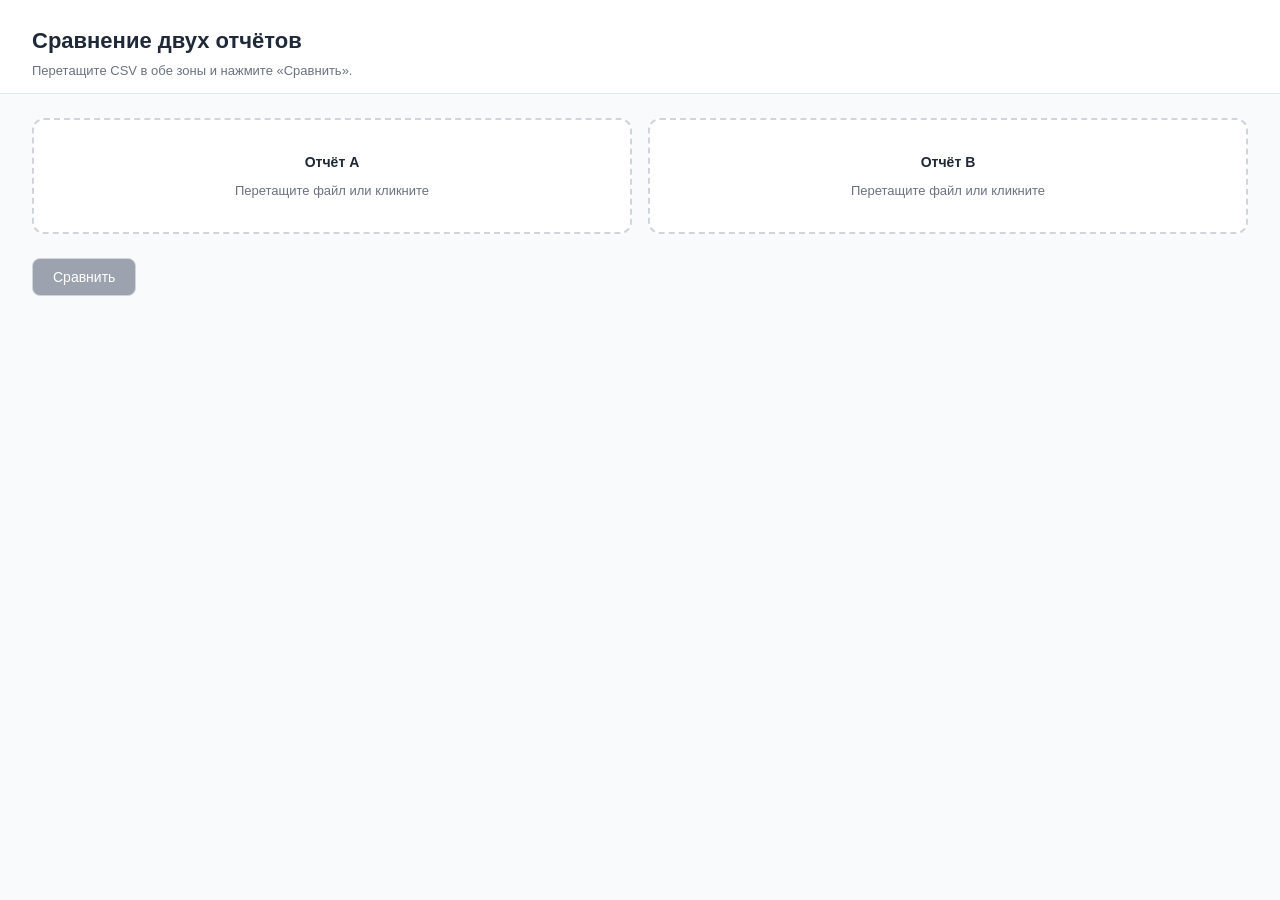
<file: visualization/static/index.html>
<!DOCTYPE html>
<html lang="ru">
<head>
  <meta charset="utf-8">
  <meta name="viewport" content="width=device-width, initial-scale=1">
  <title>Сравнение отчётов</title>
  <link rel="stylesheet" href="style.css">
</head>
<body>
  <header>
    <h1>Сравнение двух отчётов</h1>
    <p class="hint">Перетащите CSV в обе зоны и нажмите «Сравнить».</p>
  </header>

  <section class="drops">
    <div class="drop" id="dropA" data-slot="a">
      <input type="file" id="fileA" accept=".csv" hidden>
      <div class="drop__label">Отчёт A</div>
      <div class="drop__filename" id="nameA">Перетащите файл или кликните</div>
    </div>
    <div class="drop" id="dropB" data-slot="b">
      <input type="file" id="fileB" accept=".csv" hidden>
      <div class="drop__label">Отчёт B</div>
      <div class="drop__filename" id="nameB">Перетащите файл или кликните</div>
    </div>
  </section>

  <section class="actions">
    <button id="compareBtn" disabled>Сравнить</button>
    <span id="status" class="status"></span>
  </section>

  <section id="result" class="result hidden">
    <div id="summary" class="summary"></div>
    <div id="diffBlocks"></div>
  </section>

  <script src="app.js"></script>
</body>
</html>
</file>
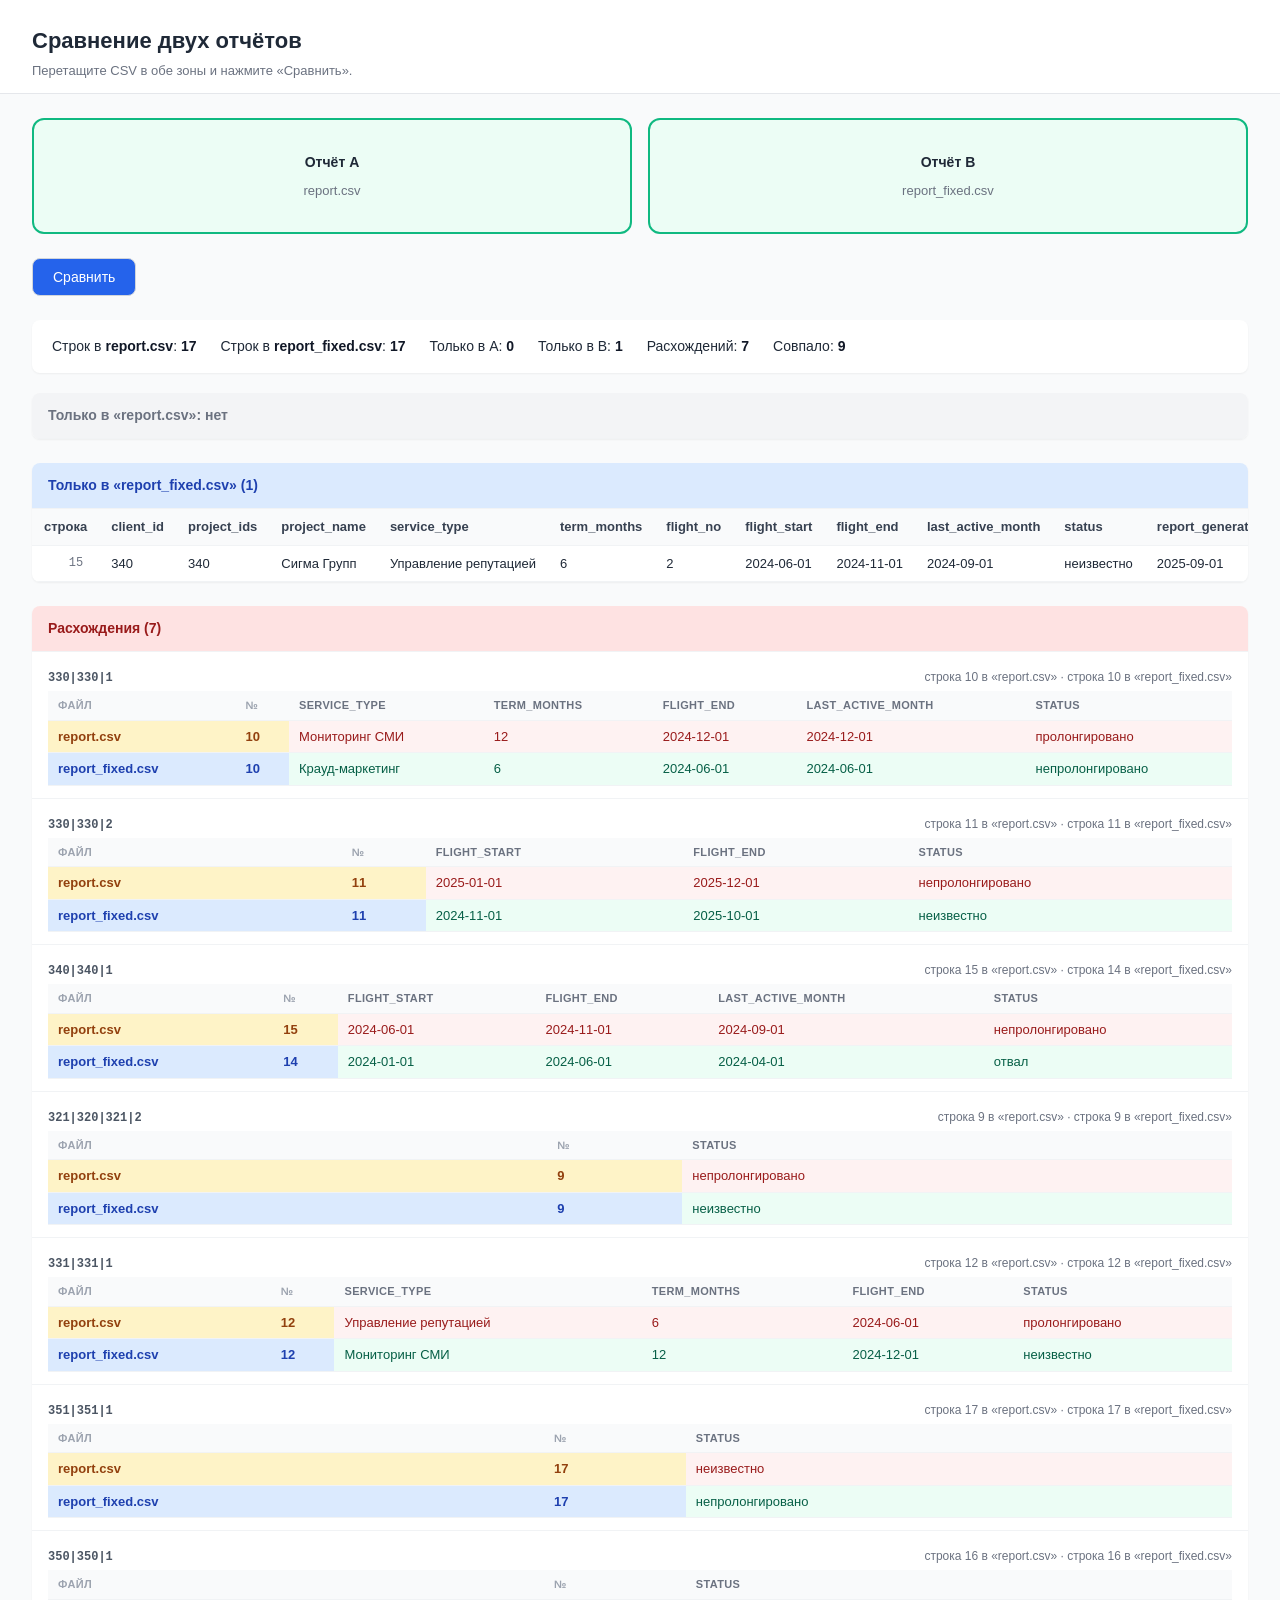
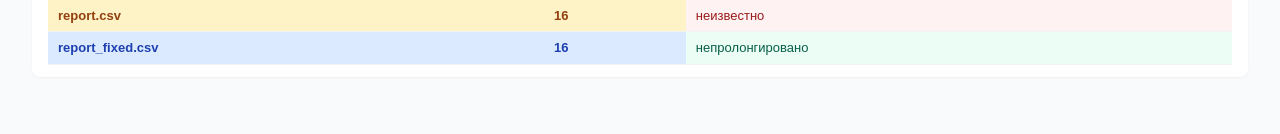
<file: artifacts/Сравнение_отчётов.html>
<!DOCTYPE html>
<!-- saved from url=(0022)http://localhost:8080/ -->
<html lang="ru"><head><meta http-equiv="Content-Type" content="text/html; charset=UTF-8">
  
  <meta name="viewport" content="width=device-width, initial-scale=1">
  <title>Сравнение отчётов</title>
  <link rel="stylesheet" href="./Сравнение_отчётов_files/style.css">
</head>
<body>
  <header>
    <h1>Сравнение двух отчётов</h1>
    <p class="hint">Перетащите CSV в обе зоны и нажмите «Сравнить».</p>
  </header>

  <section class="drops">
    <div class="drop loaded" id="dropA" data-slot="a">
      <input type="file" id="fileA" accept=".csv" hidden="">
      <div class="drop__label">Отчёт A</div>
      <div class="drop__filename" id="nameA">report.csv</div>
    </div>
    <div class="drop loaded" id="dropB" data-slot="b">
      <input type="file" id="fileB" accept=".csv" hidden="">
      <div class="drop__label">Отчёт B</div>
      <div class="drop__filename" id="nameB">report_fixed.csv</div>
    </div>
  </section>

  <section class="actions">
    <button id="compareBtn">Сравнить</button>
    <span id="status" class="status"></span>
  </section>

  <section id="result" class="result">
    <div id="summary" class="summary">
    <div>Строк в <b>report.csv</b>: <b>17</b></div>
    <div>Строк в <b>report_fixed.csv</b>: <b>17</b></div>
    <div>Только в A: <b>0</b></div>
    <div>Только в B: <b>1</b></div>
    <div>Расхождений: <b>7</b></div>
    <div>Совпало: <b>9</b></div>
  </div>
    <div id="diffBlocks"><div class="block block--empty">
      <div class="block__title">Только в «report.csv»: нет</div>
    </div><div class="block block--only-b">
    <div class="block__title">Только в «report_fixed.csv» (1)</div>
    <div class="table-wrap">
      <table>
        <thead><tr><th>строка</th><th>client_id</th><th>project_ids</th><th>project_name</th><th>service_type</th><th>term_months</th><th>flight_no</th><th>flight_start</th><th>flight_end</th><th>last_active_month</th><th>status</th><th>report_generated_at</th></tr></thead>
        <tbody>
    <tr>
      <td class="row-num">15</td>
      <td>340</td><td>340</td><td>Сигма Групп</td><td>Управление репутацией</td><td>6</td><td>2</td><td>2024-06-01</td><td>2024-11-01</td><td>2024-09-01</td><td>неизвестно</td><td>2025-09-01</td>
    </tr>
  </tbody>
      </table>
    </div>
  </div><div class="block block--diff">
    <div class="block__title">Расхождения (7)</div>
    <div class="row-diff">
      <div class="row-diff__key">
        <span class="row-diff__key-label">330|330|1</span>
        <span class="row-diff__row-nums">
          строка 10 в «report.csv» ·
          строка 10 в «report_fixed.csv»
        </span>
      </div>
      <div class="table-wrap">
        <table class="row-diff__table">
          <thead>
            <tr>
              <th class="row-diff__label">файл</th>
              <th class="row-diff__label">№</th>
              <th>service_type</th><th>term_months</th><th>flight_end</th><th>last_active_month</th><th>status</th>
            </tr>
          </thead>
          <tbody>
            <tr>
              <td class="row-diff__label row-diff__label--a">report.csv</td>
              <td class="row-diff__label row-diff__label--a">10</td>
              <td class="cell cell--old">Мониторинг СМИ</td><td class="cell cell--old">12</td><td class="cell cell--old">2024-12-01</td><td class="cell cell--old">2024-12-01</td><td class="cell cell--old">пролонгировано</td>
            </tr>
            <tr>
              <td class="row-diff__label row-diff__label--b">report_fixed.csv</td>
              <td class="row-diff__label row-diff__label--b">10</td>
              <td class="cell cell--new">Крауд-маркетинг</td><td class="cell cell--new">6</td><td class="cell cell--new">2024-06-01</td><td class="cell cell--new">2024-06-01</td><td class="cell cell--new">непролонгировано</td>
            </tr>
          </tbody>
        </table>
      </div>
    </div><div class="row-diff">
      <div class="row-diff__key">
        <span class="row-diff__key-label">330|330|2</span>
        <span class="row-diff__row-nums">
          строка 11 в «report.csv» ·
          строка 11 в «report_fixed.csv»
        </span>
      </div>
      <div class="table-wrap">
        <table class="row-diff__table">
          <thead>
            <tr>
              <th class="row-diff__label">файл</th>
              <th class="row-diff__label">№</th>
              <th>flight_start</th><th>flight_end</th><th>status</th>
            </tr>
          </thead>
          <tbody>
            <tr>
              <td class="row-diff__label row-diff__label--a">report.csv</td>
              <td class="row-diff__label row-diff__label--a">11</td>
              <td class="cell cell--old">2025-01-01</td><td class="cell cell--old">2025-12-01</td><td class="cell cell--old">непролонгировано</td>
            </tr>
            <tr>
              <td class="row-diff__label row-diff__label--b">report_fixed.csv</td>
              <td class="row-diff__label row-diff__label--b">11</td>
              <td class="cell cell--new">2024-11-01</td><td class="cell cell--new">2025-10-01</td><td class="cell cell--new">неизвестно</td>
            </tr>
          </tbody>
        </table>
      </div>
    </div><div class="row-diff">
      <div class="row-diff__key">
        <span class="row-diff__key-label">340|340|1</span>
        <span class="row-diff__row-nums">
          строка 15 в «report.csv» ·
          строка 14 в «report_fixed.csv»
        </span>
      </div>
      <div class="table-wrap">
        <table class="row-diff__table">
          <thead>
            <tr>
              <th class="row-diff__label">файл</th>
              <th class="row-diff__label">№</th>
              <th>flight_start</th><th>flight_end</th><th>last_active_month</th><th>status</th>
            </tr>
          </thead>
          <tbody>
            <tr>
              <td class="row-diff__label row-diff__label--a">report.csv</td>
              <td class="row-diff__label row-diff__label--a">15</td>
              <td class="cell cell--old">2024-06-01</td><td class="cell cell--old">2024-11-01</td><td class="cell cell--old">2024-09-01</td><td class="cell cell--old">непролонгировано</td>
            </tr>
            <tr>
              <td class="row-diff__label row-diff__label--b">report_fixed.csv</td>
              <td class="row-diff__label row-diff__label--b">14</td>
              <td class="cell cell--new">2024-01-01</td><td class="cell cell--new">2024-06-01</td><td class="cell cell--new">2024-04-01</td><td class="cell cell--new">отвал</td>
            </tr>
          </tbody>
        </table>
      </div>
    </div><div class="row-diff">
      <div class="row-diff__key">
        <span class="row-diff__key-label">321|320|321|2</span>
        <span class="row-diff__row-nums">
          строка 9 в «report.csv» ·
          строка 9 в «report_fixed.csv»
        </span>
      </div>
      <div class="table-wrap">
        <table class="row-diff__table">
          <thead>
            <tr>
              <th class="row-diff__label">файл</th>
              <th class="row-diff__label">№</th>
              <th>status</th>
            </tr>
          </thead>
          <tbody>
            <tr>
              <td class="row-diff__label row-diff__label--a">report.csv</td>
              <td class="row-diff__label row-diff__label--a">9</td>
              <td class="cell cell--old">непролонгировано</td>
            </tr>
            <tr>
              <td class="row-diff__label row-diff__label--b">report_fixed.csv</td>
              <td class="row-diff__label row-diff__label--b">9</td>
              <td class="cell cell--new">неизвестно</td>
            </tr>
          </tbody>
        </table>
      </div>
    </div><div class="row-diff">
      <div class="row-diff__key">
        <span class="row-diff__key-label">331|331|1</span>
        <span class="row-diff__row-nums">
          строка 12 в «report.csv» ·
          строка 12 в «report_fixed.csv»
        </span>
      </div>
      <div class="table-wrap">
        <table class="row-diff__table">
          <thead>
            <tr>
              <th class="row-diff__label">файл</th>
              <th class="row-diff__label">№</th>
              <th>service_type</th><th>term_months</th><th>flight_end</th><th>status</th>
            </tr>
          </thead>
          <tbody>
            <tr>
              <td class="row-diff__label row-diff__label--a">report.csv</td>
              <td class="row-diff__label row-diff__label--a">12</td>
              <td class="cell cell--old">Управление репутацией</td><td class="cell cell--old">6</td><td class="cell cell--old">2024-06-01</td><td class="cell cell--old">пролонгировано</td>
            </tr>
            <tr>
              <td class="row-diff__label row-diff__label--b">report_fixed.csv</td>
              <td class="row-diff__label row-diff__label--b">12</td>
              <td class="cell cell--new">Мониторинг СМИ</td><td class="cell cell--new">12</td><td class="cell cell--new">2024-12-01</td><td class="cell cell--new">неизвестно</td>
            </tr>
          </tbody>
        </table>
      </div>
    </div><div class="row-diff">
      <div class="row-diff__key">
        <span class="row-diff__key-label">351|351|1</span>
        <span class="row-diff__row-nums">
          строка 17 в «report.csv» ·
          строка 17 в «report_fixed.csv»
        </span>
      </div>
      <div class="table-wrap">
        <table class="row-diff__table">
          <thead>
            <tr>
              <th class="row-diff__label">файл</th>
              <th class="row-diff__label">№</th>
              <th>status</th>
            </tr>
          </thead>
          <tbody>
            <tr>
              <td class="row-diff__label row-diff__label--a">report.csv</td>
              <td class="row-diff__label row-diff__label--a">17</td>
              <td class="cell cell--old">неизвестно</td>
            </tr>
            <tr>
              <td class="row-diff__label row-diff__label--b">report_fixed.csv</td>
              <td class="row-diff__label row-diff__label--b">17</td>
              <td class="cell cell--new">непролонгировано</td>
            </tr>
          </tbody>
        </table>
      </div>
    </div><div class="row-diff">
      <div class="row-diff__key">
        <span class="row-diff__key-label">350|350|1</span>
        <span class="row-diff__row-nums">
          строка 16 в «report.csv» ·
          строка 16 в «report_fixed.csv»
        </span>
      </div>
      <div class="table-wrap">
        <table class="row-diff__table">
          <thead>
            <tr>
              <th class="row-diff__label">файл</th>
              <th class="row-diff__label">№</th>
              <th>status</th>
            </tr>
          </thead>
          <tbody>
            <tr>
              <td class="row-diff__label row-diff__label--a">report.csv</td>
              <td class="row-diff__label row-diff__label--a">16</td>
              <td class="cell cell--old">неизвестно</td>
            </tr>
            <tr>
              <td class="row-diff__label row-diff__label--b">report_fixed.csv</td>
              <td class="row-diff__label row-diff__label--b">16</td>
              <td class="cell cell--new">непролонгировано</td>
            </tr>
          </tbody>
        </table>
      </div>
    </div>
  </div></div>
  </section>

  <script src="./Сравнение_отчётов_files/app.js.Без названия"></script>

</body></html>
</file>
<file: visualization/static/style.css>
* { box-sizing: border-box; }

body {
  margin: 0;
  font: 14px/1.5 -apple-system, BlinkMacSystemFont, "Segoe UI", Roboto, sans-serif;
  color: #1f2937;
  background: #f9fafb;
}


/* =============================================================
   Header
   ============================================================= */

header {
  padding: 24px 32px 12px;
  background: #fff;
  border-bottom: 1px solid #e5e7eb;
}

h1 {
  margin: 0 0 4px;
  font-size: 22px;
}

.hint {
  margin: 0;
  color: #6b7280;
  font-size: 13px;
}


/* =============================================================
   Drop zones
   ============================================================= */

.drops {
  display: grid;
  grid-template-columns: 1fr 1fr;
  gap: 16px;
  padding: 24px 32px 8px;
}

.drop {
  border: 2px dashed #d1d5db;
  border-radius: 12px;
  padding: 32px 16px;
  text-align: center;
  background: #fff;
  cursor: pointer;
  transition: all .15s;
}

.drop:hover {
  border-color: #9ca3af;
}

.drop.dragover {
  border-color: #3b82f6;
  background: #eff6ff;
}

.drop.loaded {
  border-style: solid;
  border-color: #10b981;
  background: #ecfdf5;
}

.drop__label {
  font-weight: 600;
  margin-bottom: 8px;
}

.drop__filename {
  color: #6b7280;
  font-size: 13px;
  word-break: break-all;
}


/* =============================================================
   Actions
   ============================================================= */

.actions {
  display: flex;
  gap: 12px;
  align-items: center;
  padding: 16px 32px;
}

button {
  padding: 10px 20px;
  border: 1px solid #d1d5db;
  border-radius: 8px;
  background: #2563eb;
  color: #fff;
  font-weight: 500;
  cursor: pointer;
  font-size: 14px;
}

button:disabled {
  background: #9ca3af;
  cursor: not-allowed;
}

button:hover:not(:disabled) {
  background: #1d4ed8;
}

.status {
  color: #6b7280;
  font-size: 13px;
}


/* =============================================================
   Result
   ============================================================= */

.result {
  padding: 8px 32px 40px;
}

.hidden {
  display: none;
}

.summary {
  display: flex;
  gap: 24px;
  padding: 16px 20px;
  background: #fff;
  border-radius: 8px;
  box-shadow: 0 1px 2px rgba(0, 0, 0, .05);
  margin-bottom: 20px;
  flex-wrap: wrap;
}

.summary b {
  color: #111827;
}


/* =============================================================
   Blocks
   ============================================================= */

.block {
  margin-bottom: 24px;
  background: #fff;
  border-radius: 8px;
  box-shadow: 0 1px 2px rgba(0, 0, 0, .05);
  overflow: hidden;
}

.block__title {
  padding: 12px 16px;
  font-weight: 600;
  border-bottom: 1px solid #f1f3f5;
}

.block--only-a .block__title {
  background: #fef3c7;
  color: #92400e;
}

.block--only-b .block__title {
  background: #dbeafe;
  color: #1e40af;
}

.block--diff .block__title {
  background: #fee2e2;
  color: #991b1b;
}

.block--empty .block__title {
  background: #f3f4f6;
  color: #6b7280;
}


/* =============================================================
   Tables with horizontal scroll
   ============================================================= */

.table-wrap {
  overflow-x: auto;
}

table {
  width: 100%;
  border-collapse: collapse;
}

th, td {
  padding: 8px 12px;
  text-align: left;
  border-bottom: 1px solid #f1f3f5;
  font-size: 13px;
  white-space: nowrap;
}

th {
  background: #f9fafb;
  font-weight: 600;
  color: #374151;
}

tr:hover td {
  background: #f9fafb;
}


/* =============================================================
   Row numbers
   ============================================================= */

.row-num {
  font-family: ui-monospace, Menlo, Consolas, monospace;
  font-size: 12px;
  color: #6b7280;
  text-align: right;
  padding-right: 16px;
  width: 60px;
}


/* =============================================================
   Row diff
   ============================================================= */

.row-diff {
  border-bottom: 1px solid #f1f3f5;
  padding: 8px 0 12px;
}

.row-diff:last-child {
  border-bottom: none;
}

.row-diff__key {
  display: flex;
  justify-content: space-between;
  align-items: baseline;
  gap: 16px;
  padding: 8px 16px 4px;
  font-size: 12px;
}

.row-diff__key-label {
  font-weight: 600;
  font-family: ui-monospace, Menlo, Consolas, monospace;
  color: #4b5563;
}

.row-diff__row-nums {
  color: #6b7280;
  font-weight: 400;
}

.row-diff .table-wrap {
  padding: 0 16px;
}

.row-diff__table th,
.row-diff__table td {
  padding: 6px 10px;
  font-size: 13px;
  white-space: nowrap;
}

.row-diff__table th {
  background: #f9fafb;
  font-weight: 600;
  color: #6b7280;
  font-size: 11px;
  text-transform: uppercase;
  letter-spacing: .03em;
}

.row-diff__label {
  max-width: 180px;
  overflow: hidden;
  text-overflow: ellipsis;
  white-space: nowrap;
  font-size: 11px;
  font-weight: 600;
}

.row-diff__table .row-diff__label {
  width: auto;
  text-align: left;
  color: #9ca3af;
}

.row-diff__label--a {
  background: #fef3c7;
  color: #92400e !important;
}

.row-diff__label--b {
  background: #dbeafe;
  color: #1e40af !important;
}

.row-diff__table .cell--old {
  background: #fef2f2;
  color: #991b1b;
  font-weight: 500;
}

.row-diff__table .cell--new {
  background: #ecfdf5;
  color: #065f46;
  font-weight: 500;
}
</file>
<file: artifacts/Сравнение_отчётов_files/style.css>
* { box-sizing: border-box; }

body {
  margin: 0;
  font: 14px/1.5 -apple-system, BlinkMacSystemFont, "Segoe UI", Roboto, sans-serif;
  color: #1f2937;
  background: #f9fafb;
}


/* =============================================================
   Header
   ============================================================= */

header {
  padding: 24px 32px 12px;
  background: #fff;
  border-bottom: 1px solid #e5e7eb;
}

h1 {
  margin: 0 0 4px;
  font-size: 22px;
}

.hint {
  margin: 0;
  color: #6b7280;
  font-size: 13px;
}


/* =============================================================
   Drop zones
   ============================================================= */

.drops {
  display: grid;
  grid-template-columns: 1fr 1fr;
  gap: 16px;
  padding: 24px 32px 8px;
}

.drop {
  border: 2px dashed #d1d5db;
  border-radius: 12px;
  padding: 32px 16px;
  text-align: center;
  background: #fff;
  cursor: pointer;
  transition: all .15s;
}

.drop:hover {
  border-color: #9ca3af;
}

.drop.dragover {
  border-color: #3b82f6;
  background: #eff6ff;
}

.drop.loaded {
  border-style: solid;
  border-color: #10b981;
  background: #ecfdf5;
}

.drop__label {
  font-weight: 600;
  margin-bottom: 8px;
}

.drop__filename {
  color: #6b7280;
  font-size: 13px;
  word-break: break-all;
}


/* =============================================================
   Actions
   ============================================================= */

.actions {
  display: flex;
  gap: 12px;
  align-items: center;
  padding: 16px 32px;
}

button {
  padding: 10px 20px;
  border: 1px solid #d1d5db;
  border-radius: 8px;
  background: #2563eb;
  color: #fff;
  font-weight: 500;
  cursor: pointer;
  font-size: 14px;
}

button:disabled {
  background: #9ca3af;
  cursor: not-allowed;
}

button:hover:not(:disabled) {
  background: #1d4ed8;
}

.status {
  color: #6b7280;
  font-size: 13px;
}


/* =============================================================
   Result
   ============================================================= */

.result {
  padding: 8px 32px 40px;
}

.hidden {
  display: none;
}

.summary {
  display: flex;
  gap: 24px;
  padding: 16px 20px;
  background: #fff;
  border-radius: 8px;
  box-shadow: 0 1px 2px rgba(0, 0, 0, .05);
  margin-bottom: 20px;
  flex-wrap: wrap;
}

.summary b {
  color: #111827;
}


/* =============================================================
   Blocks
   ============================================================= */

.block {
  margin-bottom: 24px;
  background: #fff;
  border-radius: 8px;
  box-shadow: 0 1px 2px rgba(0, 0, 0, .05);
  overflow: hidden;
}

.block__title {
  padding: 12px 16px;
  font-weight: 600;
  border-bottom: 1px solid #f1f3f5;
}

.block--only-a .block__title {
  background: #fef3c7;
  color: #92400e;
}

.block--only-b .block__title {
  background: #dbeafe;
  color: #1e40af;
}

.block--diff .block__title {
  background: #fee2e2;
  color: #991b1b;
}

.block--empty .block__title {
  background: #f3f4f6;
  color: #6b7280;
}


/* =============================================================
   Tables with horizontal scroll
   ============================================================= */

.table-wrap {
  overflow-x: auto;
}

table {
  width: 100%;
  border-collapse: collapse;
}

th, td {
  padding: 8px 12px;
  text-align: left;
  border-bottom: 1px solid #f1f3f5;
  font-size: 13px;
  white-space: nowrap;
}

th {
  background: #f9fafb;
  font-weight: 600;
  color: #374151;
}

tr:hover td {
  background: #f9fafb;
}


/* =============================================================
   Row numbers
   ============================================================= */

.row-num {
  font-family: ui-monospace, Menlo, Consolas, monospace;
  font-size: 12px;
  color: #6b7280;
  text-align: right;
  padding-right: 16px;
  width: 60px;
}


/* =============================================================
   Row diff
   ============================================================= */

.row-diff {
  border-bottom: 1px solid #f1f3f5;
  padding: 8px 0 12px;
}

.row-diff:last-child {
  border-bottom: none;
}

.row-diff__key {
  display: flex;
  justify-content: space-between;
  align-items: baseline;
  gap: 16px;
  padding: 8px 16px 4px;
  font-size: 12px;
}

.row-diff__key-label {
  font-weight: 600;
  font-family: ui-monospace, Menlo, Consolas, monospace;
  color: #4b5563;
}

.row-diff__row-nums {
  color: #6b7280;
  font-weight: 400;
}

.row-diff .table-wrap {
  padding: 0 16px;
}

.row-diff__table th,
.row-diff__table td {
  padding: 6px 10px;
  font-size: 13px;
  white-space: nowrap;
}

.row-diff__table th {
  background: #f9fafb;
  font-weight: 600;
  color: #6b7280;
  font-size: 11px;
  text-transform: uppercase;
  letter-spacing: .03em;
}

.row-diff__label {
  max-width: 180px;
  overflow: hidden;
  text-overflow: ellipsis;
  white-space: nowrap;
  font-size: 11px;
  font-weight: 600;
}

.row-diff__table .row-diff__label {
  width: auto;
  text-align: left;
  color: #9ca3af;
}

.row-diff__label--a {
  background: #fef3c7;
  color: #92400e !important;
}

.row-diff__label--b {
  background: #dbeafe;
  color: #1e40af !important;
}

.row-diff__table .cell--old {
  background: #fef2f2;
  color: #991b1b;
  font-weight: 500;
}

.row-diff__table .cell--new {
  background: #ecfdf5;
  color: #065f46;
  font-weight: 500;
}
</file>
